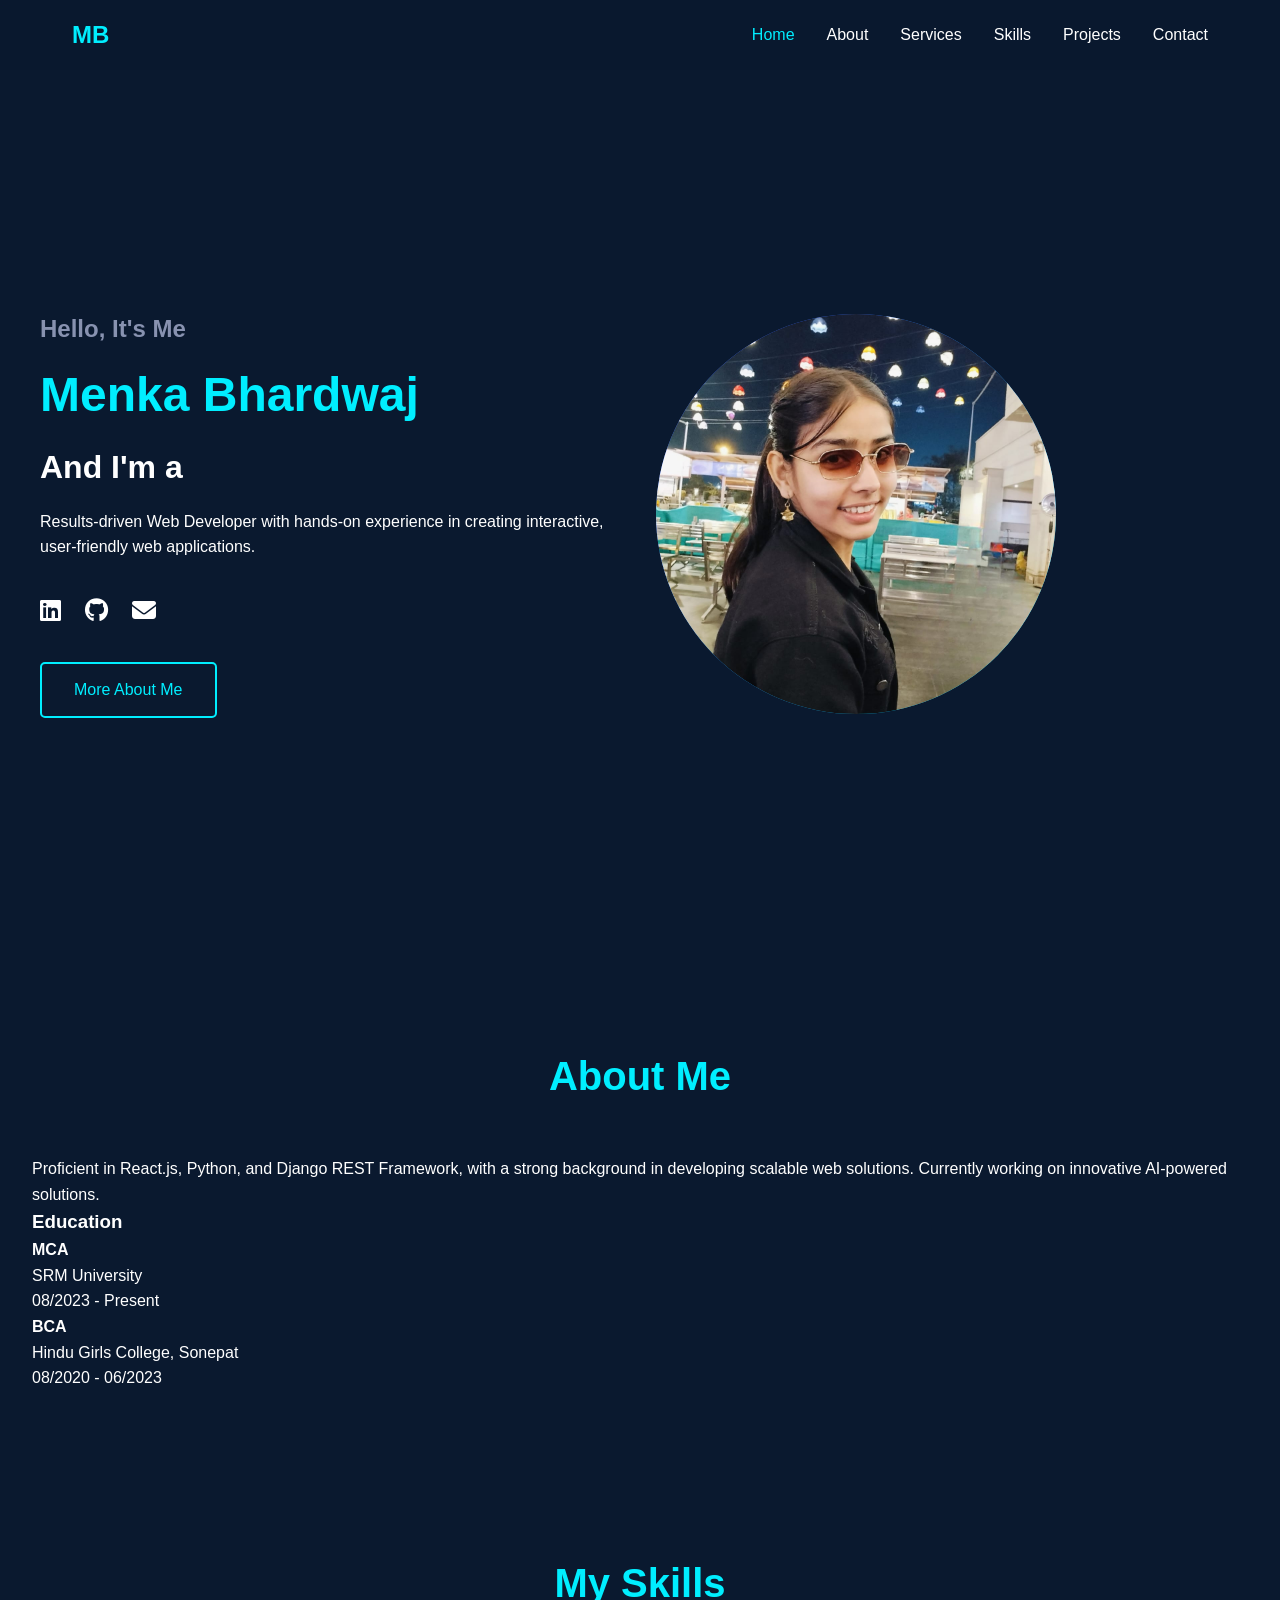
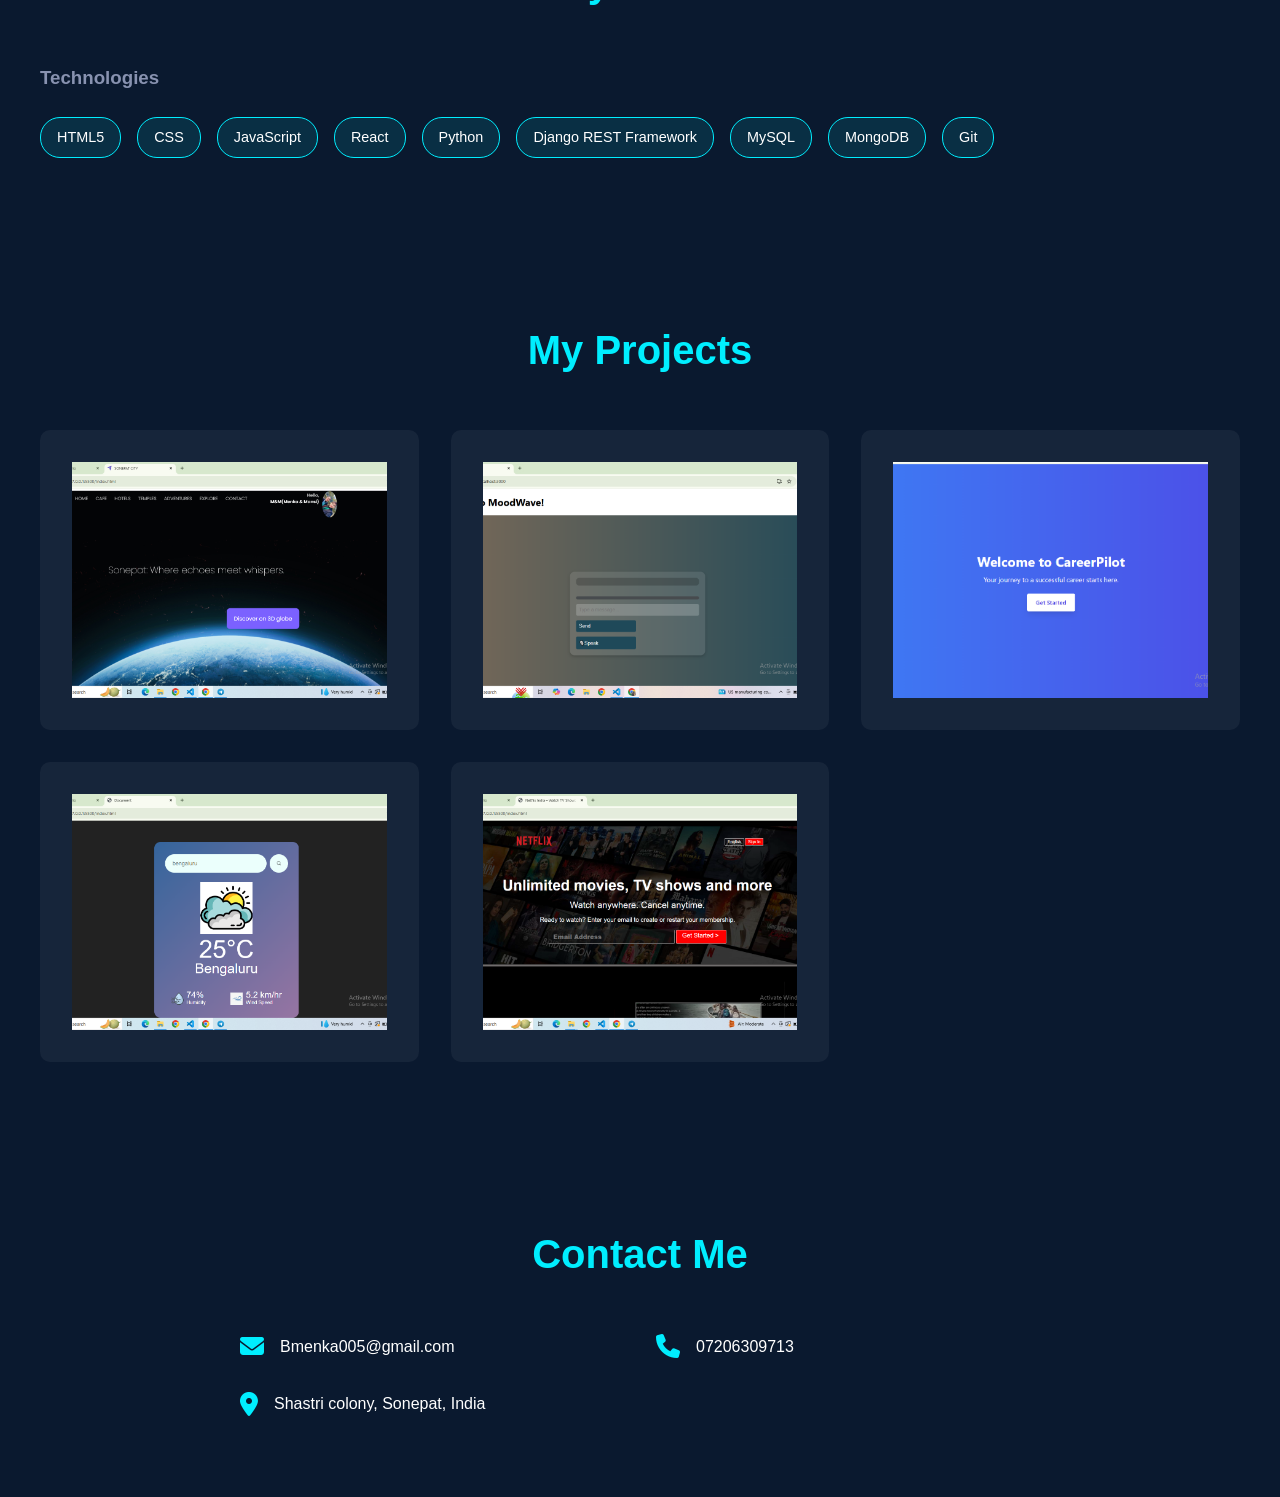
<file: index.html>
<!DOCTYPE html>
<html lang="en">

<head>
    <meta charset="UTF-8">
    <meta name="viewport" content="width=device-width, initial-scale=1.0">
    <title>Menka Bhardwaj - Web Developer</title>
    <link rel="stylesheet" href="style.css">
    <link rel="stylesheet" href="https://cdnjs.cloudflare.com/ajax/libs/font-awesome/6.4.0/css/all.min.css">
</head>

<body>
    <nav class="navbar">
        <div class="nav-content">
            <div class="logo">MB</div>
            <ul class="nav-links">
                <li><a href="#home" class="active">Home</a></li>
                <li><a href="#about">About</a></li>
                <li><a href="#services">Services</a></li>
                <li><a href="#skills">Skills</a></li>
                <li><a href="#projects">Projects</a></li>
                <li><a href="#contact">Contact</a></li>
            </ul>
        </div>
    </nav>

    <section id="home" class="hero">
        <div class="hero-content">
            <div class="hero-text">
                <h1>Hello, It's Me</h1>
                <h2>Menka Bhardwaj</h2>
                <h3>And I'm a <span class="typed-text"></span></h3>
                <p>Results-driven Web Developer with hands-on experience in creating interactive, user-friendly web applications.</p>
                <div class="social-links">
                    <a href="https://linkedin.com/in/menka-bhardwaj-1018b4253" target="_blank"><i class="fab fa-linkedin"></i></a>
                    <a href="https://github.com/Menka1209" target="_blank"><i class="fab fa-github"></i></a>
                    <a href="mailto:Bmenka005@gmail.com"><i class="fas fa-envelope"></i></a>
                </div>
                <a href="#contact" class="cta-button">More About Me</a>
            </div>
            <div class="hero-image">
                <div class="image-container">
                    <img src="assets/img/Menka Bardwaj.jpeg" alt="Profile Image">
                </div>
            </div>
        </div>
    </section>

    <section id="about" class="about">
        <h2 class="section-title">About Me</h2>
        <div class="about-content">
            <div class="about-text">
                <p>Proficient in React.js, Python, and Django REST Framework, with a strong background in developing scalable web solutions. Currently working on innovative AI-powered solutions.</p>
                <div class="education">
                    <h3>Education</h3>
                    <div class="education-item">
                        <h4>MCA</h4>
                        <p>SRM University</p>
                        <p>08/2023 - Present</p>
                    </div>
                    <div class="education-item">
                        <h4>BCA</h4>
                        <p>Hindu Girls College, Sonepat</p>
                        <p>08/2020 - 06/2023</p>
                    </div>
                </div>
            </div>
        </div>
    </section>

    <section id="skills" class="skills">
        <h2 class="section-title">My Skills</h2>
        <div class="skills-content">
            <div class="skill-category">
                <h3>Technologies</h3>
                <div class="skill-items">
                    <span>HTML5</span>
                    <span>CSS</span>
                    <span>JavaScript</span>
                    <span>React</span>
                    <span>Python</span>
                    <span>Django REST Framework</span>
                    <span>MySQL</span>
                    <span>MongoDB</span>
                    <span>Git</span>
                </div>
            </div>
        </div>
    </section>

    <section id="projects" class="projects">
        <h2 class="section-title">My Projects</h2>
        <div class="projects-grid">
            <div class="project-card">
                <img src="assets/img/M&M.png" alt="Sonepat Exploration Website">
                <div class="project-content">
                    <h3>Sonepat Exploration Website</h3>
                    <p>A comprehensive city guide featuring hotels, shopping marts, restaurants, tourist places, and transportation information with an interactive 3D globe visualization.</p>
                    <div class="project-links">
                        <a href="#" target="_blank">View Live</a>
                        <a href="#" target="_blank">GitHub</a>
                    </div>
                </div>
            </div>

            <div class="project-card">
                <img src="assets/img/emotion detection.png" alt="Emotion Detection Moodbot">
                <div class="project-content">
                    <h3>Emotion Detection Moodbot</h3>
                    <p>An AI-powered chatbot that analyzes emotions through text and voice input, providing interactive responses based on detected emotions.</p>
                    <div class="project-links">
                        <a href="#" target="_blank">View Live</a>
                        <a href="#" target="_blank">GitHub</a>
                    </div>
                </div>
            </div>

            <div class="project-card">
                <img src="assets/img/career-pilot.png" alt="Career Pilot">
                <div class="project-content">
                    <h3>Career Pilot</h3>
                    <p>AI-powered job matching platform helping students and employers connect, featuring resume building tools and personalized job recommendations.</p>
                    <div class="project-links">
                        <a href="#" target="_blank">View Live</a>
                        <a href="#" target="_blank">GitHub</a>
                    </div>
                </div>
            </div>

            <div class="project-card">
                <img src="assets/img/weather.png" alt="Weather Forecasting Site">
                <div class="project-content">
                    <h3>Weather Forecasting Site</h3>
                    <p>Real-time weather application providing detailed forecasts, including temperature, humidity, and wind speed with a modern, intuitive interface.</p>
                    <div class="project-links">
                        <a href="#" target="_blank">View Live</a>
                        <a href="#" target="_blank">GitHub</a>
                    </div>
                </div>
            </div>

            <div class="project-card">
                <img src="assets/img/netflix.png" alt="Netflix Clone">
                <div class="project-content">
                    <h3>Netflix Clone</h3>
                    <p>A faithful recreation of Netflix's user interface, featuring responsive design, dynamic content loading, and authentication system.</p>
                    <div class="project-links">
                        <a href="#" target="_blank">View Live</a>
                        <a href="#" target="_blank">GitHub</a>
                    </div>
                </div>
            </div>
        </div>
    </section>

    <section id="contact" class="contact">
        <h2 class="section-title">Contact Me</h2>
        <div class="contact-content">
            <div class="contact-info">
                <div class="contact-item">
                    <i class="fas fa-envelope"></i>
                    <p>Bmenka005@gmail.com</p>
                </div>
                <div class="contact-item">
                    <i class="fas fa-phone"></i>
                    <p>07206309713</p>
                </div>
                <div class="contact-item">
                    <i class="fas fa-map-marker-alt"></i>
                    <p>Shastri colony, Sonepat, India</p>
                </div>
            </div>
        </div>
    </section>

    <script src="script.js"></script>
</body>

</html>
</file>
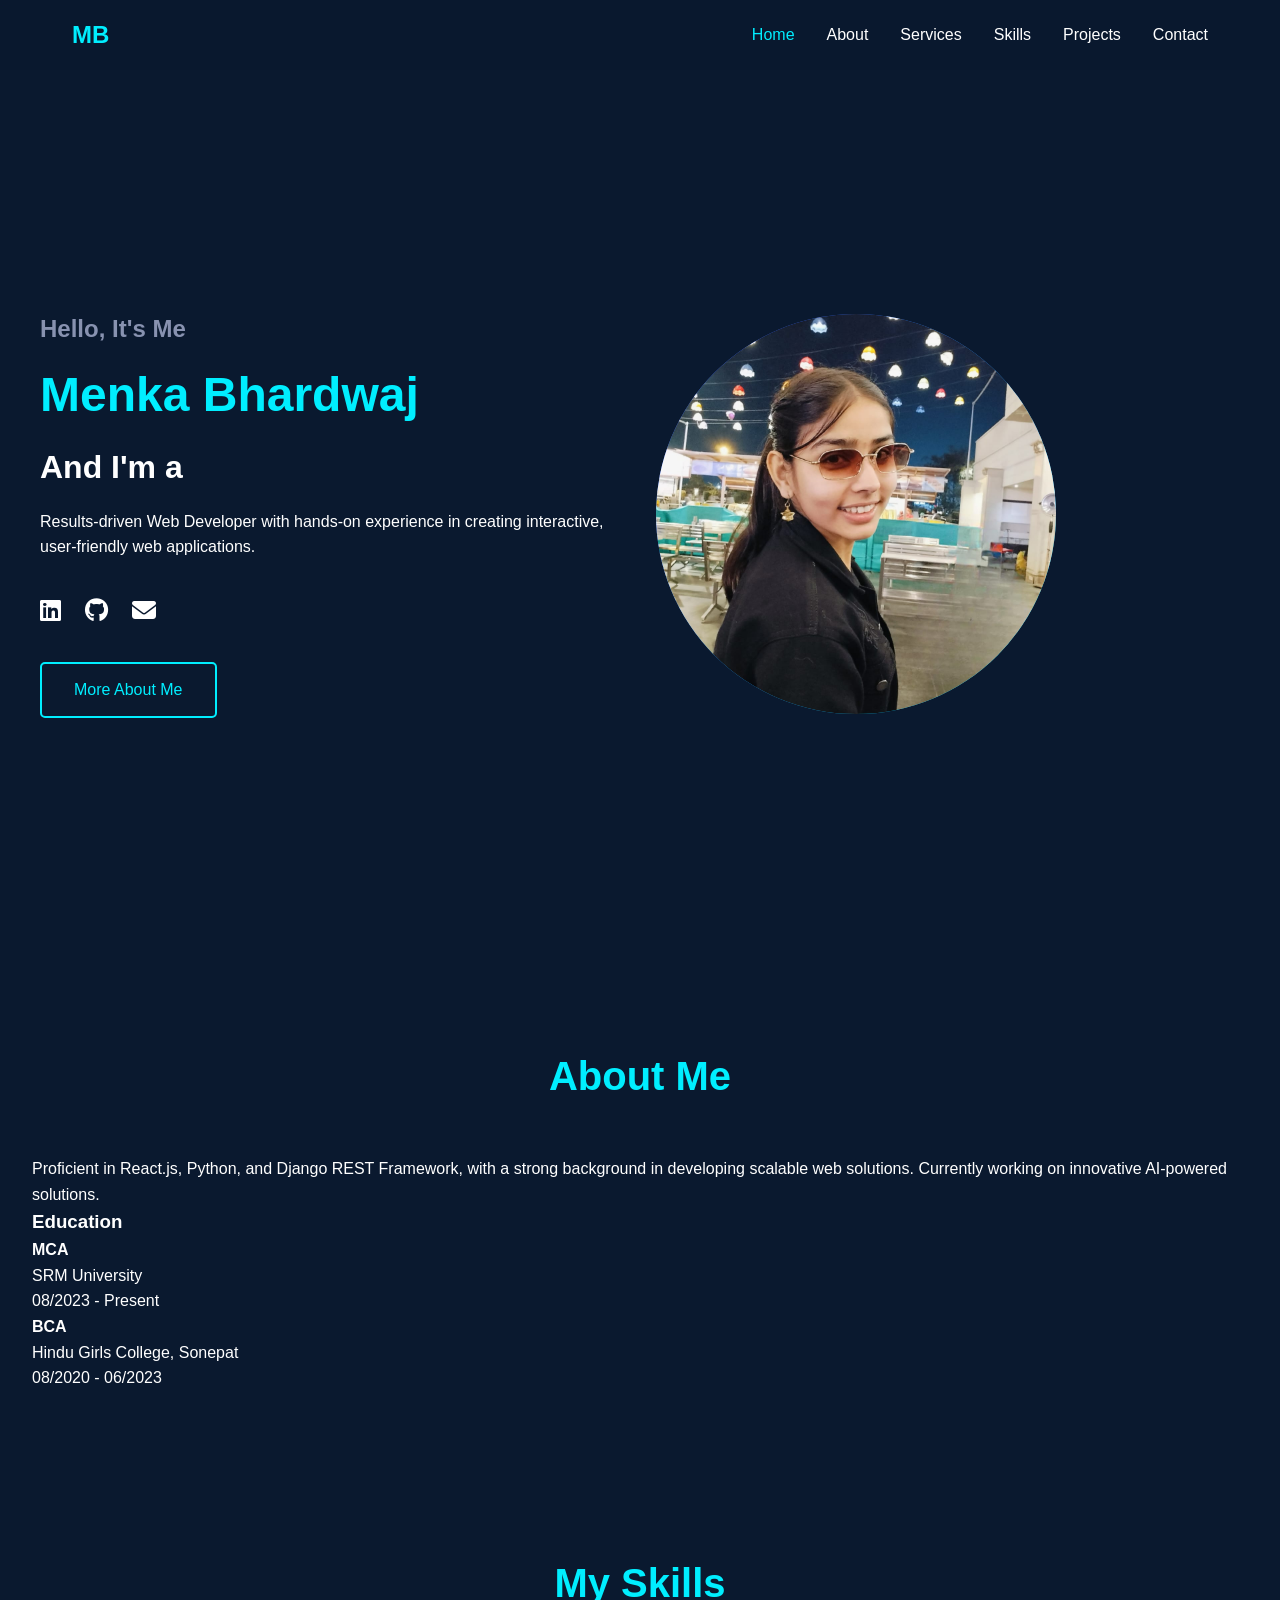
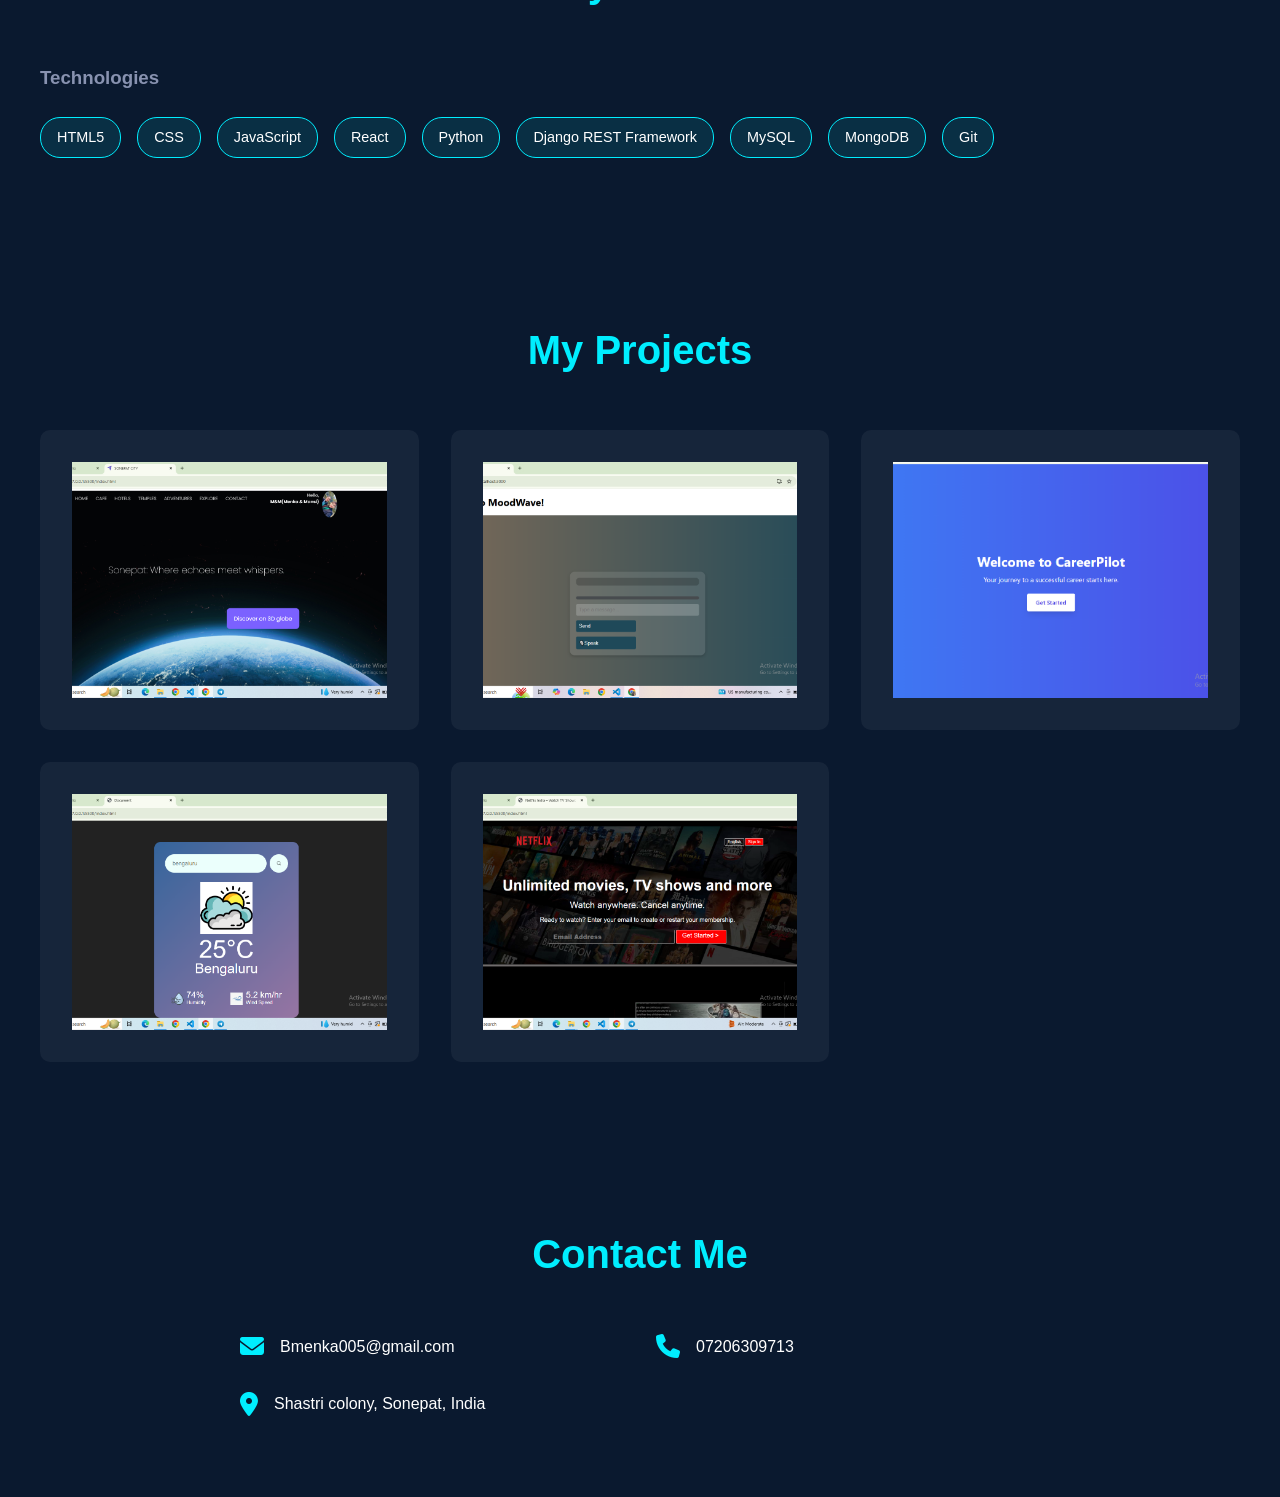
<file: portfolio/index.html>
<!DOCTYPE html>
<html lang="en">

<head>
    <meta charset="UTF-8">
    <meta name="viewport" content="width=device-width, initial-scale=1.0">
    <title>Menka Bhardwaj - Web Developer</title>
    <link rel="stylesheet" href="style.css">
    <link rel="stylesheet" href="https://cdnjs.cloudflare.com/ajax/libs/font-awesome/6.4.0/css/all.min.css">
</head>

<body>
    <nav class="navbar">
        <div class="nav-content">
            <div class="logo">MB</div>
            <ul class="nav-links">
                <li><a href="#home" class="active">Home</a></li>
                <li><a href="#about">About</a></li>
                <li><a href="#services">Services</a></li>
                <li><a href="#skills">Skills</a></li>
                <li><a href="#projects">Projects</a></li>
                <li><a href="#contact">Contact</a></li>
            </ul>
        </div>
    </nav>

    <section id="home" class="hero">
        <div class="hero-content">
            <div class="hero-text">
                <h1>Hello, It's Me</h1>
                <h2>Menka Bhardwaj</h2>
                <h3>And I'm a <span class="typed-text"></span></h3>
                <p>Results-driven Web Developer with hands-on experience in creating interactive, user-friendly web applications.</p>
                <div class="social-links">
                    <a href="https://linkedin.com/in/menka-bhardwaj-1018b4253" target="_blank"><i class="fab fa-linkedin"></i></a>
                    <a href="https://github.com/Menka1209" target="_blank"><i class="fab fa-github"></i></a>
                    <a href="mailto:Bmenka005@gmail.com"><i class="fas fa-envelope"></i></a>
                </div>
                <a href="#contact" class="cta-button">More About Me</a>
            </div>
            <div class="hero-image">
                <div class="image-container">
                    <img src="/portfolio/assets/img/Menka Bardwaj.jpeg" alt="Profile Image">
                </div>
            </div>
        </div>
    </section>

    <section id="about" class="about">
        <h2 class="section-title">About Me</h2>
        <div class="about-content">
            <div class="about-text">
                <p>Proficient in React.js, Python, and Django REST Framework, with a strong background in developing scalable web solutions. Currently working on innovative AI-powered solutions.</p>
                <div class="education">
                    <h3>Education</h3>
                    <div class="education-item">
                        <h4>MCA</h4>
                        <p>SRM University</p>
                        <p>08/2023 - Present</p>
                    </div>
                    <div class="education-item">
                        <h4>BCA</h4>
                        <p>Hindu Girls College, Sonepat</p>
                        <p>08/2020 - 06/2023</p>
                    </div>
                </div>
            </div>
        </div>
    </section>

    <section id="skills" class="skills">
        <h2 class="section-title">My Skills</h2>
        <div class="skills-content">
            <div class="skill-category">
                <h3>Technologies</h3>
                <div class="skill-items">
                    <span>HTML5</span>
                    <span>CSS</span>
                    <span>JavaScript</span>
                    <span>React</span>
                    <span>Python</span>
                    <span>Django REST Framework</span>
                    <span>MySQL</span>
                    <span>MongoDB</span>
                    <span>Git</span>
                </div>
            </div>
        </div>
    </section>

    <section id="projects" class="projects">
        <h2 class="section-title">My Projects</h2>
        <div class="projects-grid">
            <div class="project-card">
                <img src="/portfolio/assets/img/M&M.png" alt="Sonepat Exploration Website">
                <div class="project-content">
                    <h3>Sonepat Exploration Website</h3>
                    <p>A comprehensive city guide featuring hotels, shopping marts, restaurants, tourist places, and transportation information with an interactive 3D globe visualization.</p>
                    <div class="project-links">
                        <a href="#" target="_blank">View Live</a>
                        <a href="#" target="_blank">GitHub</a>
                    </div>
                </div>
            </div>

            <div class="project-card">
                <img src="/portfolio/assets/img/emotion detection.png" alt="Emotion Detection Moodbot">
                <div class="project-content">
                    <h3>Emotion Detection Moodbot</h3>
                    <p>An AI-powered chatbot that analyzes emotions through text and voice input, providing interactive responses based on detected emotions.</p>
                    <div class="project-links">
                        <a href="#" target="_blank">View Live</a>
                        <a href="#" target="_blank">GitHub</a>
                    </div>
                </div>
            </div>

            <div class="project-card">
                <img src="/portfolio/assets/img/career-pilot.png" alt="Career Pilot">
                <div class="project-content">
                    <h3>Career Pilot</h3>
                    <p>AI-powered job matching platform helping students and employers connect, featuring resume building tools and personalized job recommendations.</p>
                    <div class="project-links">
                        <a href="#" target="_blank">View Live</a>
                        <a href="#" target="_blank">GitHub</a>
                    </div>
                </div>
            </div>

            <div class="project-card">
                <img src="/portfolio/assets/img/weather.png" alt="Weather Forecasting Site">
                <div class="project-content">
                    <h3>Weather Forecasting Site</h3>
                    <p>Real-time weather application providing detailed forecasts, including temperature, humidity, and wind speed with a modern, intuitive interface.</p>
                    <div class="project-links">
                        <a href="#" target="_blank">View Live</a>
                        <a href="#" target="_blank">GitHub</a>
                    </div>
                </div>
            </div>

            <div class="project-card">
                <img src="/portfolio/assets/img/netflix.png" alt="Netflix Clone">
                <div class="project-content">
                    <h3>Netflix Clone</h3>
                    <p>A faithful recreation of Netflix's user interface, featuring responsive design, dynamic content loading, and authentication system.</p>
                    <div class="project-links">
                        <a href="#" target="_blank">View Live</a>
                        <a href="#" target="_blank">GitHub</a>
                    </div>
                </div>
            </div>
        </div>
    </section>

    <section id="contact" class="contact">
        <h2 class="section-title">Contact Me</h2>
        <div class="contact-content">
            <div class="contact-info">
                <div class="contact-item">
                    <i class="fas fa-envelope"></i>
                    <p>Bmenka005@gmail.com</p>
                </div>
                <div class="contact-item">
                    <i class="fas fa-phone"></i>
                    <p>07206309713</p>
                </div>
                <div class="contact-item">
                    <i class="fas fa-map-marker-alt"></i>
                    <p>Shastri colony, Sonepat, India</p>
                </div>
            </div>
        </div>
    </section>

    <script src="script.js"></script>
</body>

</html>
</file>
<file: style.css>
:root {
    --primary-color: #00eeff;
    --background-dark: #0a192f;
    --text-light: #ffffff;
    --text-gray: #8892b0;
}

* {
    margin: 0;
    padding: 0;
    box-sizing: border-box;
    font-family: "Poppins", sans-serif;
}

html {
    scroll-behavior: smooth;
}

body {
    background-color: var(--background-dark);
    color: var(--text-light);
    line-height: 1.6;
}


/* Navbar Styles */

.navbar {
    position: fixed;
    width: 100%;
    top: 0;
    z-index: 1000;
    background-color: rgba(10, 25, 47, 0.95);
    padding: 1rem 0;
}

.nav-content {
    max-width: 1200px;
    margin: 0 auto;
    display: flex;
    justify-content: space-between;
    align-items: center;
    padding: 0 2rem;
}

.logo {
    font-size: 1.5rem;
    font-weight: bold;
    color: var(--primary-color);
}

.nav-links {
    display: flex;
    gap: 2rem;
    list-style: none;
}

.nav-links a {
    color: var(--text-light);
    text-decoration: none;
    transition: color 0.3s ease;
}

.nav-links a:hover,
.nav-links a.active {
    color: var(--primary-color);
}


/* Hero Section */

.hero {
    min-height: 100vh;
    display: flex;
    align-items: center;
    padding: 0 2rem;
    margin-top: 4rem;
}

.hero-content {
    max-width: 1200px;
    margin: 0 auto;
    display: grid;
    grid-template-columns: 1fr 1fr;
    gap: 2rem;
    align-items: center;
}

.hero-text h1 {
    font-size: 1.5rem;
    color: var(--text-gray);
}

.hero-text h2 {
    font-size: 3rem;
    margin: 0.5rem 0;
    color: var(--primary-color);
}

.hero-text h3 {
    font-size: 2rem;
    margin-bottom: 1rem;
}

.typed-text {
    color: var(--primary-color);
}

.social-links {
    display: flex;
    gap: 1.5rem;
    margin: 2rem 0;
}

.social-links a {
    color: var(--text-light);
    font-size: 1.5rem;
    transition: color 0.3s ease;
}

.social-links a:hover {
    color: var(--primary-color);
}

.cta-button {
    display: inline-block;
    padding: 0.8rem 2rem;
    background-color: transparent;
    border: 2px solid var(--primary-color);
    color: var(--primary-color);
    text-decoration: none;
    border-radius: 5px;
    transition: all 0.3s ease;
}

.cta-button:hover {
    background-color: var(--primary-color);
    color: var(--background-dark);
}

.hero-image {
    position: relative;
}

.image-container {
    width: 400px;
    height: 400px;
    border-radius: 50%;
    overflow: hidden;
    position: relative;
}

.image-container::before {
    content: "";
    position: absolute;
    inset: -10px;
    background: linear-gradient(315deg, var(--primary-color), #4444ff);
    animation: rotate 4s linear infinite;
    border-radius: 50%;
}

.image-container::after {
    content: "";
    position: absolute;
    inset: 6px;
    background: var(--background-dark);
    border-radius: 50%;
    z-index: 1;
}

.image-container img {
    position: relative;
    z-index: 2;
    width: 100%;
    height: 100%;
    object-fit: cover;
}


/* Sections */

section {
    padding: 5rem 2rem;
}

.section-title {
    font-size: 2.5rem;
    text-align: center;
    margin-bottom: 3rem;
    color: var(--primary-color);
}


/* Skills Section */

.skills-content {
    max-width: 1200px;
    margin: 0 auto;
}

.skill-category h3 {
    margin-bottom: 1.5rem;
    color: var(--text-gray);
}

.skill-items {
    display: flex;
    flex-wrap: wrap;
    gap: 1rem;
}

.skill-items span {
    padding: 0.5rem 1rem;
    background-color: rgba(0, 238, 255, 0.1);
    border: 1px solid var(--primary-color);
    border-radius: 20px;
    font-size: 0.9rem;
}


/* Projects Section */

.projects-grid {
    display: grid;
    grid-template-columns: repeat(auto-fit, minmax(300px, 1fr));
    gap: 2rem;
    max-width: 1200px;
    margin: 0 auto;
}

.project-card {
    background-color: rgba(255, 255, 255, 0.05);
    padding: 2rem;
    border-radius: 10px;
    transition: transform 0.3s ease;
}

.project-card:hover {
    transform: translateY(-5px);
}

.project-card h3 {
    color: var(--primary-color);
    margin-bottom: 1rem;
}

.project-card {
    position: relative;
    overflow: hidden;
    height: 300px;
    background-color: rgba(255, 255, 255, 0.05);
    border-radius: 10px;
}

.project-card img {
    width: 100%;
    height: 100%;
    object-fit: cover;
    transition: transform 0.3s ease;
}

.project-card:hover img {
    transform: scale(1.05);
}

.project-card .project-content {
    position: absolute;
    bottom: 0;
    left: 0;
    right: 0;
    padding: 2rem;
    background: linear-gradient(to top, rgba(0, 0, 0, 0.9), transparent);
    transform: translateY(100%);
    transition: transform 0.3s ease;
}

.project-card:hover .project-content {
    transform: translateY(0);
}

.project-card h3 {
    color: var(--primary-color);
    margin-bottom: 0.5rem;
}

.project-card p {
    color: var(--text-light);
    font-size: 0.9rem;
    margin-bottom: 1rem;
}

.project-card .project-links {
    display: flex;
    gap: 1rem;
}

.project-card .project-links a {
    color: var(--primary-color);
    text-decoration: none;
    font-size: 0.9rem;
    transition: color 0.3s ease;
}

.project-card .project-links a:hover {
    color: var(--text-light);
}


/* Contact Section */

.contact-content {
    max-width: 800px;
    margin: 0 auto;
}

.contact-info {
    display: grid;
    grid-template-columns: repeat(auto-fit, minmax(250px, 1fr));
    gap: 2rem;
}

.contact-item {
    display: flex;
    align-items: center;
    gap: 1rem;
}

.contact-item i {
    color: var(--primary-color);
    font-size: 1.5rem;
}


/* Animations */

@keyframes rotate {
    0% {
        transform: rotate(0deg);
    }
    100% {
        transform: rotate(360deg);
    }
}


/* Responsive Design */

@media (max-width: 768px) {
    .hero-content {
        grid-template-columns: 1fr;
        text-align: center;
    }
    .hero-image {
        order: -1;
    }
    .image-container {
        width: 300px;
        height: 300px;
        margin: 0 auto;
    }
    .social-links {
        justify-content: center;
    }
    .nav-links {
        display: none;
    }
}
</file>
<file: portfolio/style.css>
:root {
    --primary-color: #00eeff;
    --background-dark: #0a192f;
    --text-light: #ffffff;
    --text-gray: #8892b0;
}

* {
    margin: 0;
    padding: 0;
    box-sizing: border-box;
    font-family: "Poppins", sans-serif;
}

html {
    scroll-behavior: smooth;
}

body {
    background-color: var(--background-dark);
    color: var(--text-light);
    line-height: 1.6;
}


/* Navbar Styles */

.navbar {
    position: fixed;
    width: 100%;
    top: 0;
    z-index: 1000;
    background-color: rgba(10, 25, 47, 0.95);
    padding: 1rem 0;
}

.nav-content {
    max-width: 1200px;
    margin: 0 auto;
    display: flex;
    justify-content: space-between;
    align-items: center;
    padding: 0 2rem;
}

.logo {
    font-size: 1.5rem;
    font-weight: bold;
    color: var(--primary-color);
}

.nav-links {
    display: flex;
    gap: 2rem;
    list-style: none;
}

.nav-links a {
    color: var(--text-light);
    text-decoration: none;
    transition: color 0.3s ease;
}

.nav-links a:hover,
.nav-links a.active {
    color: var(--primary-color);
}


/* Hero Section */

.hero {
    min-height: 100vh;
    display: flex;
    align-items: center;
    padding: 0 2rem;
    margin-top: 4rem;
}

.hero-content {
    max-width: 1200px;
    margin: 0 auto;
    display: grid;
    grid-template-columns: 1fr 1fr;
    gap: 2rem;
    align-items: center;
}

.hero-text h1 {
    font-size: 1.5rem;
    color: var(--text-gray);
}

.hero-text h2 {
    font-size: 3rem;
    margin: 0.5rem 0;
    color: var(--primary-color);
}

.hero-text h3 {
    font-size: 2rem;
    margin-bottom: 1rem;
}

.typed-text {
    color: var(--primary-color);
}

.social-links {
    display: flex;
    gap: 1.5rem;
    margin: 2rem 0;
}

.social-links a {
    color: var(--text-light);
    font-size: 1.5rem;
    transition: color 0.3s ease;
}

.social-links a:hover {
    color: var(--primary-color);
}

.cta-button {
    display: inline-block;
    padding: 0.8rem 2rem;
    background-color: transparent;
    border: 2px solid var(--primary-color);
    color: var(--primary-color);
    text-decoration: none;
    border-radius: 5px;
    transition: all 0.3s ease;
}

.cta-button:hover {
    background-color: var(--primary-color);
    color: var(--background-dark);
}

.hero-image {
    position: relative;
}

.image-container {
    width: 400px;
    height: 400px;
    border-radius: 50%;
    overflow: hidden;
    position: relative;
}

.image-container::before {
    content: "";
    position: absolute;
    inset: -10px;
    background: linear-gradient(315deg, var(--primary-color), #4444ff);
    animation: rotate 4s linear infinite;
    border-radius: 50%;
}

.image-container::after {
    content: "";
    position: absolute;
    inset: 6px;
    background: var(--background-dark);
    border-radius: 50%;
    z-index: 1;
}

.image-container img {
    position: relative;
    z-index: 2;
    width: 100%;
    height: 100%;
    object-fit: cover;
}


/* Sections */

section {
    padding: 5rem 2rem;
}

.section-title {
    font-size: 2.5rem;
    text-align: center;
    margin-bottom: 3rem;
    color: var(--primary-color);
}


/* Skills Section */

.skills-content {
    max-width: 1200px;
    margin: 0 auto;
}

.skill-category h3 {
    margin-bottom: 1.5rem;
    color: var(--text-gray);
}

.skill-items {
    display: flex;
    flex-wrap: wrap;
    gap: 1rem;
}

.skill-items span {
    padding: 0.5rem 1rem;
    background-color: rgba(0, 238, 255, 0.1);
    border: 1px solid var(--primary-color);
    border-radius: 20px;
    font-size: 0.9rem;
}


/* Projects Section */

.projects-grid {
    display: grid;
    grid-template-columns: repeat(auto-fit, minmax(300px, 1fr));
    gap: 2rem;
    max-width: 1200px;
    margin: 0 auto;
}

.project-card {
    background-color: rgba(255, 255, 255, 0.05);
    padding: 2rem;
    border-radius: 10px;
    transition: transform 0.3s ease;
}

.project-card:hover {
    transform: translateY(-5px);
}

.project-card h3 {
    color: var(--primary-color);
    margin-bottom: 1rem;
}

.project-card {
    position: relative;
    overflow: hidden;
    height: 300px;
    background-color: rgba(255, 255, 255, 0.05);
    border-radius: 10px;
}

.project-card img {
    width: 100%;
    height: 100%;
    object-fit: cover;
    transition: transform 0.3s ease;
}

.project-card:hover img {
    transform: scale(1.05);
}

.project-card .project-content {
    position: absolute;
    bottom: 0;
    left: 0;
    right: 0;
    padding: 2rem;
    background: linear-gradient(to top, rgba(0, 0, 0, 0.9), transparent);
    transform: translateY(100%);
    transition: transform 0.3s ease;
}

.project-card:hover .project-content {
    transform: translateY(0);
}

.project-card h3 {
    color: var(--primary-color);
    margin-bottom: 0.5rem;
}

.project-card p {
    color: var(--text-light);
    font-size: 0.9rem;
    margin-bottom: 1rem;
}

.project-card .project-links {
    display: flex;
    gap: 1rem;
}

.project-card .project-links a {
    color: var(--primary-color);
    text-decoration: none;
    font-size: 0.9rem;
    transition: color 0.3s ease;
}

.project-card .project-links a:hover {
    color: var(--text-light);
}


/* Contact Section */

.contact-content {
    max-width: 800px;
    margin: 0 auto;
}

.contact-info {
    display: grid;
    grid-template-columns: repeat(auto-fit, minmax(250px, 1fr));
    gap: 2rem;
}

.contact-item {
    display: flex;
    align-items: center;
    gap: 1rem;
}

.contact-item i {
    color: var(--primary-color);
    font-size: 1.5rem;
}


/* Animations */

@keyframes rotate {
    0% {
        transform: rotate(0deg);
    }
    100% {
        transform: rotate(360deg);
    }
}


/* Responsive Design */

@media (max-width: 768px) {
    .hero-content {
        grid-template-columns: 1fr;
        text-align: center;
    }
    .hero-image {
        order: -1;
    }
    .image-container {
        width: 300px;
        height: 300px;
        margin: 0 auto;
    }
    .social-links {
        justify-content: center;
    }
    .nav-links {
        display: none;
    }
}
</file>
